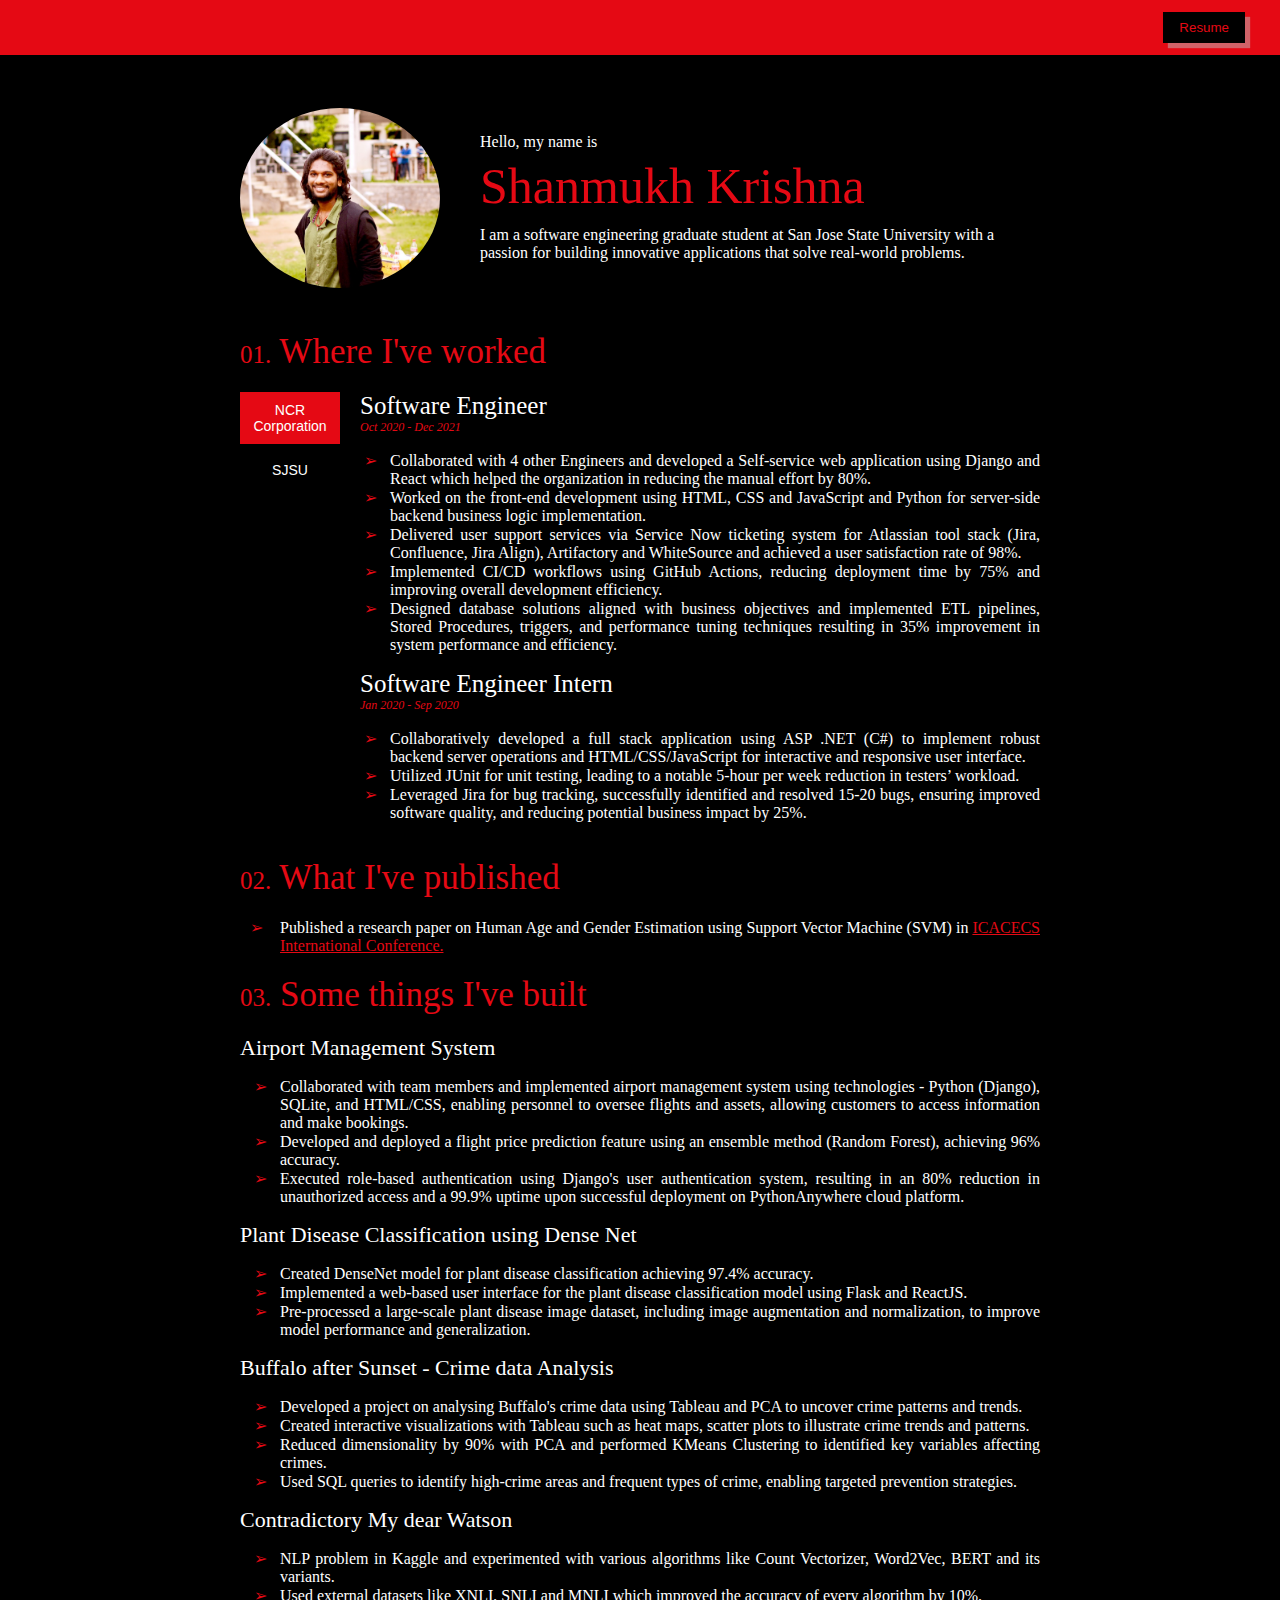
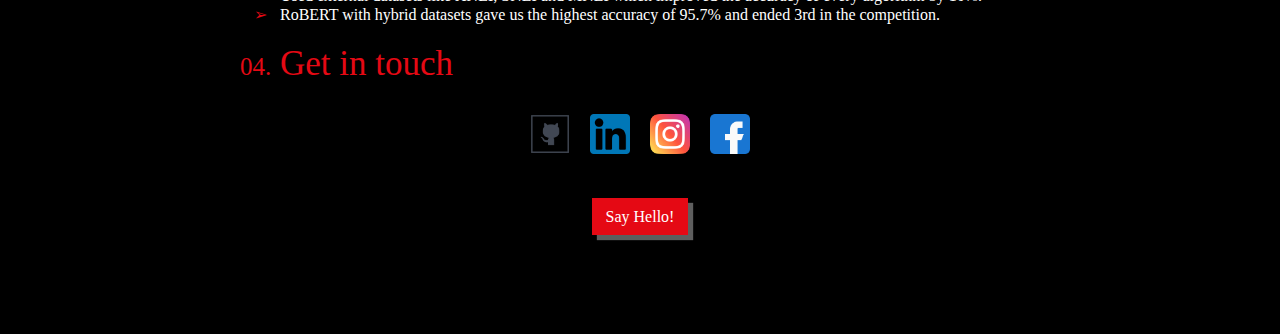
<file: index.html>
<!DOCTYPE html>
<html>
    <head>
        <title>Shanmukh's Portfolio</title>
        <link rel="stylesheet" href="styles/header.css">
        <link rel="stylesheet" href="styles/general.css">
        <link rel="stylesheet" href="styles/picture-desc.css">
        <link rel="stylesheet" href="styles/side-headings.css">
        <link rel="stylesheet" href="styles/experience.css">
        <link rel="stylesheet" href="styles/publication.css">
        <link rel="stylesheet" href="styles/projects.css">
        <link rel="stylesheet" href="styles/contact.css">
        <link rel="icon" type="images/x-icon" href="images/title-logo1.png" />
    </head>
    <body>
        <header class="header">
                <a href="https://shanmukh459.github.io/Portfolio/Resume.pdf">
                    <button class="resume-button">Resume</button>
                </a>
        </header>

        <main>
            <section class="picture-desc-flex">
                <div>
                    <img class="profile-picture" src="images/Profile-image.JPG">
                </div>
                <div class="description-grid">
                    <div>Hello, my name is</div>
                    <div class="name-block">Shanmukh Krishna</div>
                    <div>I am a software engineering graduate student at San Jose State University with a passion for building innovative applications that solve real-world problems.</div>
                </div>
            </section>
            <section>
                <div class="side-heading"><span style="font-size: 25px;">01.</span> Where I've worked</div>
                <div class="experience">
                    <div class="experience-side-bar">
                        <button class="js-ncr-button ncr-button">NCR Corporation</button>
                        <button class="js-sjsu-button sjsu-button">SJSU</button>
                    </div>
                    <div class="experience-description">
                        <div class="js-work-exp"></div>
                        <!-- <div>Teaching Assistant (ISA) - Computer Networks and Data Mining @SJSU</div>
                        <div>Aug 2022 - Present</div>
                        <div></div>
    
                        <div>Software Engineer</div>
                        <div>Oct 2020 - Dec 2021</div>
                        <div></div>
    
                        <div>Software Engineer Intern</div>
                        <div>Jan 2020 - Sep 2020</div>
                        <div></div> -->
                    </div>
                </div>
            </section>
            <section class="publication-section">
                <div class="side-heading"><span style="font-size: 25px;">02.</span> What I've published</div>
                <div>
                    <ul class="bullets">
                        <li>
                            Published a research paper on Human Age and Gender Estimation using Support Vector Machine (SVM) in <a href="https://link.springer.com/chapter/10.1007/978-981-33-4046-6_27" class="publication"> ICACECS International Conference.</a>
                        </li>
                    </ul>
                    
                </div>
            </section>
            <section>
                <div class="side-heading"><span style="font-size: 25px;">03.</span> Some things I've built</div>
                <div>
                    <div>
                        <div class="project-title">Airport Management System</div>
                        <div>
                            <ul class="bullets">
                                <li>Collaborated with team members and implemented airport management system using technologies - Python (Django), SQLite, and HTML/CSS, enabling personnel to oversee flights and assets, allowing customers to access information and make bookings.</li>
                                <li>Developed and deployed a flight price prediction feature using an ensemble method (Random Forest), achieving 96% accuracy.</li>
                                <li>Executed role-based authentication using Django's user authentication system, resulting in an 80% reduction in unauthorized access and a 99.9% uptime upon successful deployment on PythonAnywhere cloud platform.</li>
                            </ul>
                        </div>
                    </div>
                    
                    <div>
                        <div class="project-title">Plant Disease Classification using Dense Net</div>
                        <div>
                            <ul class="bullets">
                                <li>Created DenseNet model for plant disease classification achieving 97.4% accuracy.</li>
                                <li>Implemented a web-based user interface for the plant disease classification model using Flask and ReactJS.</li>
                                <li>Pre-processed a large-scale plant disease image dataset, including image augmentation and normalization, to improve model performance and generalization.</li>
                            </ul>
                        </div>
                    </div>
                    
                    <div>
                        <div class="project-title">Buffalo after Sunset - Crime data Analysis</div>
                        <div>
                            <ul class="bullets">
                                <li>Developed a project on analysing Buffalo's crime data using Tableau and PCA to uncover crime patterns and trends.</li>
                                <li>Created interactive visualizations with Tableau such as heat maps, scatter plots to illustrate crime trends and patterns.</li>
                                <li>Reduced dimensionality by 90% with PCA and performed KMeans Clustering to identified key variables affecting crimes.</li>
                                <li>Used SQL queries to identify high-crime areas and frequent types of crime, enabling targeted prevention strategies.</li>
                            </ul>
                        </div>
                    </div>
                    
                    <div>
                        <div class="project-title">Contradictory My dear Watson</div>
                        <div>
                            <ul class="bullets">
                                <li>NLP problem in Kaggle and experimented with various algorithms like Count Vectorizer, Word2Vec, BERT and its variants.</li>
                                <li>Used external datasets like XNLI, SNLI and MNLI which improved the accuracy of every algorithm by 10%.</li>
                                <li>RoBERT with hybrid datasets gave us the highest accuracy of 95.7% and ended 3rd in the competition. </li>
                            </ul>
                        </div>
                    </div>
                    
                </div>
            </section>
            <section>
                <div class="side-heading"><span style="font-size: 25px;">04.</span> Get in touch</div>
                <div class="contact-info">
                    <div class="social-media">
                        <a href="https://github.com/Shanmukh459"><img src="images/github.png" class="social-media-icon"></a>
                        <a href="https://www.linkedin.com/in/shanmukh-krishna/"><img src="images/linkedin.png" class="social-media-icon"></a>
                        <a href="https://www.instagram.com/___shanmukh___/"><img src="images/instagram.png" class="social-media-icon"></a>
                        <a href="https://www.facebook.com/sai.krrish.58/"><img src="images/facebook.png" class="social-media-icon"></a>
                    </div>
                    <div>
                        <a href="mailto:shanmukhkrishnab@gmail.com" class="email-link">Say Hello!</a>
                    </div>
                </div>
            </section>
        </main>
        
        

        <script src="scripts/profile.js"></script>
    </body>
</html>
</file>
<file: styles/header.css>
.header {
    height: 55px;
    display: flex;
    position: fixed;
    top: 0px;
    left: 0px;
    right: 0px;
    background-color: rgb(229, 9, 20);

    align-items: center;
    justify-content: right;   
}

.resume-button {
    background-color: black;
    color: rgb(229, 9, 20);
    margin-right: 35px;
    padding: 8px 16px;
    border: none;
    box-shadow: 5px 5px 1px rgba(187, 187, 187, 0.5);
    cursor: pointer;
    transition: all 0.3s ease;

}

.resume-button:hover {
    box-shadow: none;
    margin-top: 5px;
    margin-right: 30px;
}
</file>
<file: styles/general.css>
body {
    background-color: black;
    color: white;
    display: flex;
    align-items: center;
    justify-content: center;
}

main {
    width: 800px;
}
</file>
<file: styles/picture-desc.css>
.picture-desc-flex {
    display: flex;
    justify-content: center;
    align-items: center;
    margin-top: 100px;
    margin-bottom: 40px;
}

.profile-picture {
    height: 180px;
    width: 200px;
    border-radius: 50% 50%;
    object-fit: cover;
    margin-right: 40px;
}

.description-grid {
    display: grid;
    grid-template-rows: 1fr 2fr 2fr;
    align-items: center;
}

.name-block {
    color: rgb(229, 9, 20);
    font-size: 50px;
}
</file>
<file: styles/side-headings.css>
.side-heading {
    font-size: 35px;
    color: rgb(229, 9, 20);
    margin-bottom: 20px;
    margin-top: 20px;
}
</file>
<file: styles/experience.css>
.experience {
    display: flex;
    flex-direction: row;
    margin-top: 12px;
}

.experience-side-bar {
    display: flex;
    flex-direction: column;
    margin-right: 10px;
    width: 100px;
}

/* .experience-side-bar button {
    color: white;
    padding: 10px 14px;
    font-size: 14px;
    display: flex;
    justify-content: center;
    align-items: center;
    flex-direction: column;
    transition: 0.3s;
    background-color: black;
    border: none;
    transition: all 0.2s;
} */

.ncr-button, .sjsu-button {
    color: white;
    padding: 10px 14px;
    font-size: 14px;
    display: flex;
    justify-content: center;
    align-items: center;
    flex-direction: column;
    transition: 0.3s;
    background-color: black;
    border: none;
    transition: all 0.2s;
}


.ncr-button {
    margin-bottom: 8px;
}

.experience-side-bar button:hover {
    background-color:rgb(46, 46, 46);
    cursor: pointer;
    color: rgb(229, 9, 20);
}
.company-title, .work-duration {
    margin-left: 10px;
}
.company-title {
    font-size: 25px;
}

.work-duration {
    font-size: 12px;
    font-style: italic;
    color: rgb(229, 9, 20);
    margin: none;
}

.experience-description {
    margin: 0px;
}
ul.bullets li {
    /* position: relative; */
    /* list-style-type: "➢  ";  */
    /* left: -30px; */
    list-style: none;
    text-align: justify;
    /* padding-left: 10px; */
    
}

ul.bullets li::before {
    /* content: "➢"; 
    color: rgb(229, 9, 20);
    padding-right: 10px;
    display: inline-block; */

    content: "➢";
    color: rgb(229, 9, 20);
    display: inline-block;
    width: 1em;
    left: -30px;
    margin-left: -26px;
    padding-right: 10px;
}

.is-selected {
    background-color: rgb(229, 9, 20);
}
</file>
<file: styles/publication.css>
.publication {
    color: rgb(229, 9, 20);
}

.publication-section ul.bullets li {
    /* position: relative; */
    /* list-style-type: "➢  ";  */
    /* left: -30px; */
    list-style: none;
    text-align: justify;
    /* padding-left: 10px; */
    
}

.publication-section ul.bullets li::before {
    /* content: "➢"; 
    color: rgb(229, 9, 20);
    padding-right: 10px;
    display: inline-block; */

    content: "➢";
    color: rgb(229, 9, 20);
    display: inline-block;
    width: 1em;
    left: -30px;
    margin-left: -30px;
    padding-right: 10px;
}
</file>
<file: styles/projects.css>
.project-title {
    font-size: 22px;
}
</file>
<file: styles/contact.css>
.contact-info {
    display: flex;
    flex-direction: column;
    align-items: center;
    justify-content: center;
    margin-bottom: 100px;
}

.social-media {
    display: flex;
    flex-direction: row;
}

.social-media-icon {
    height: 40px;
    width: 40px;
    margin: 10px;
    margin-bottom: 50px;;
}

.email-link {
    background-color: rgb(229, 9, 20);
    color: white;
    align-content: center;
    padding: 10px 14px;
    text-decoration: none;
    transition: all 0.3s;
    box-shadow: 5px 5px 1px rgba(187, 187, 187, 0.5);
}

.email-link:hover {
    background-color: rgb(46, 46, 46);
    color: rgb(229, 9, 20);
    margin-left: 10px;
    margin-top: 10px;
    box-shadow: none;
}
</file>
